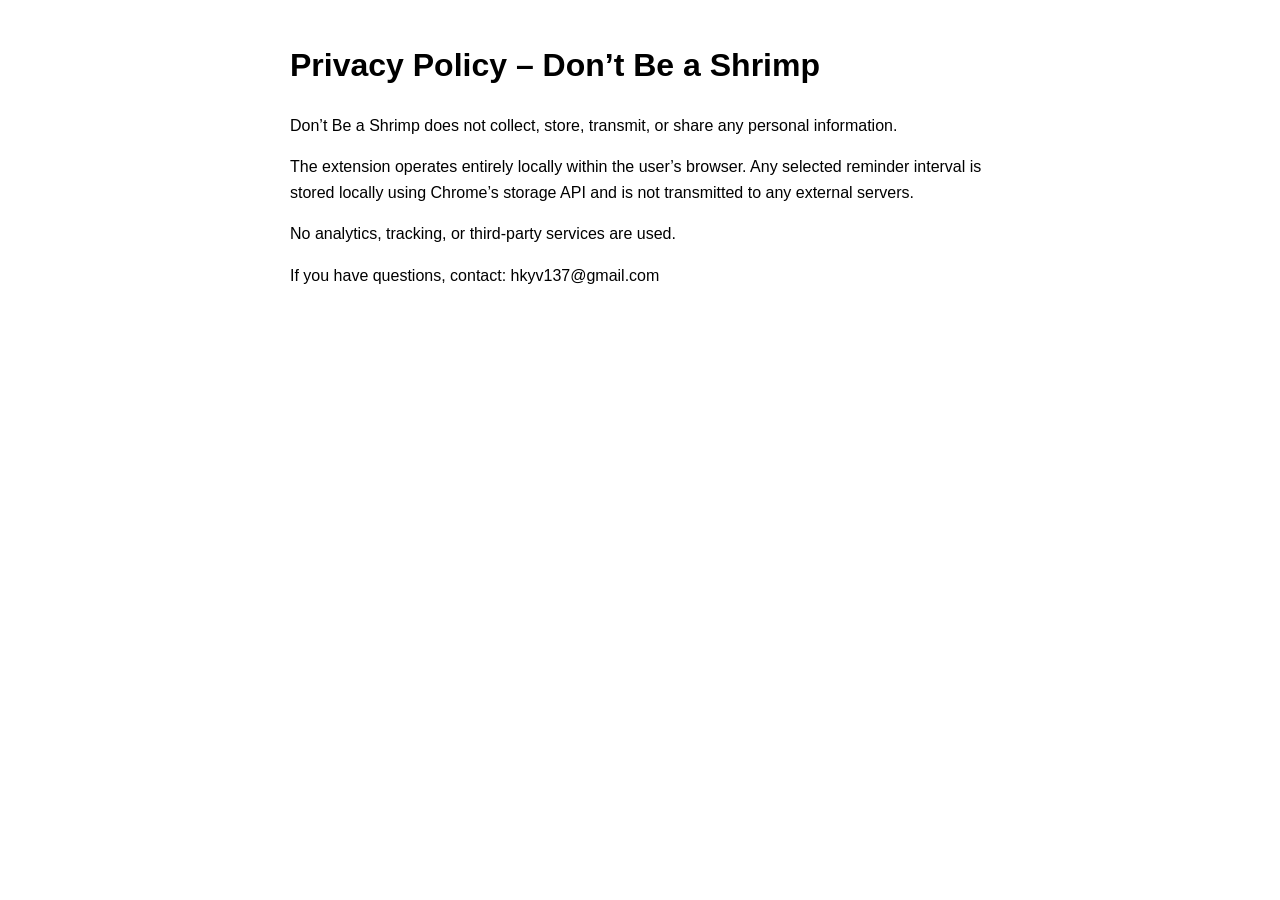
<file: index.html>
<!DOCTYPE html>
<html>
<head>
  <title>Privacy Policy - Don’t Be a Shrimp</title>
  <meta charset="UTF-8">
</head>
<body style="font-family: Arial; max-width: 700px; margin: 40px auto; line-height: 1.6;">
  <h1>Privacy Policy – Don’t Be a Shrimp</h1>

  <p>Don’t Be a Shrimp does not collect, store, transmit, or share any personal information.</p>

  <p>The extension operates entirely locally within the user’s browser. Any selected reminder interval is stored locally using Chrome’s storage API and is not transmitted to any external servers.</p>

  <p>No analytics, tracking, or third-party services are used.</p>

  <p>If you have questions, contact: hkyv137@gmail.com</p>
</body>
</html>
</file>
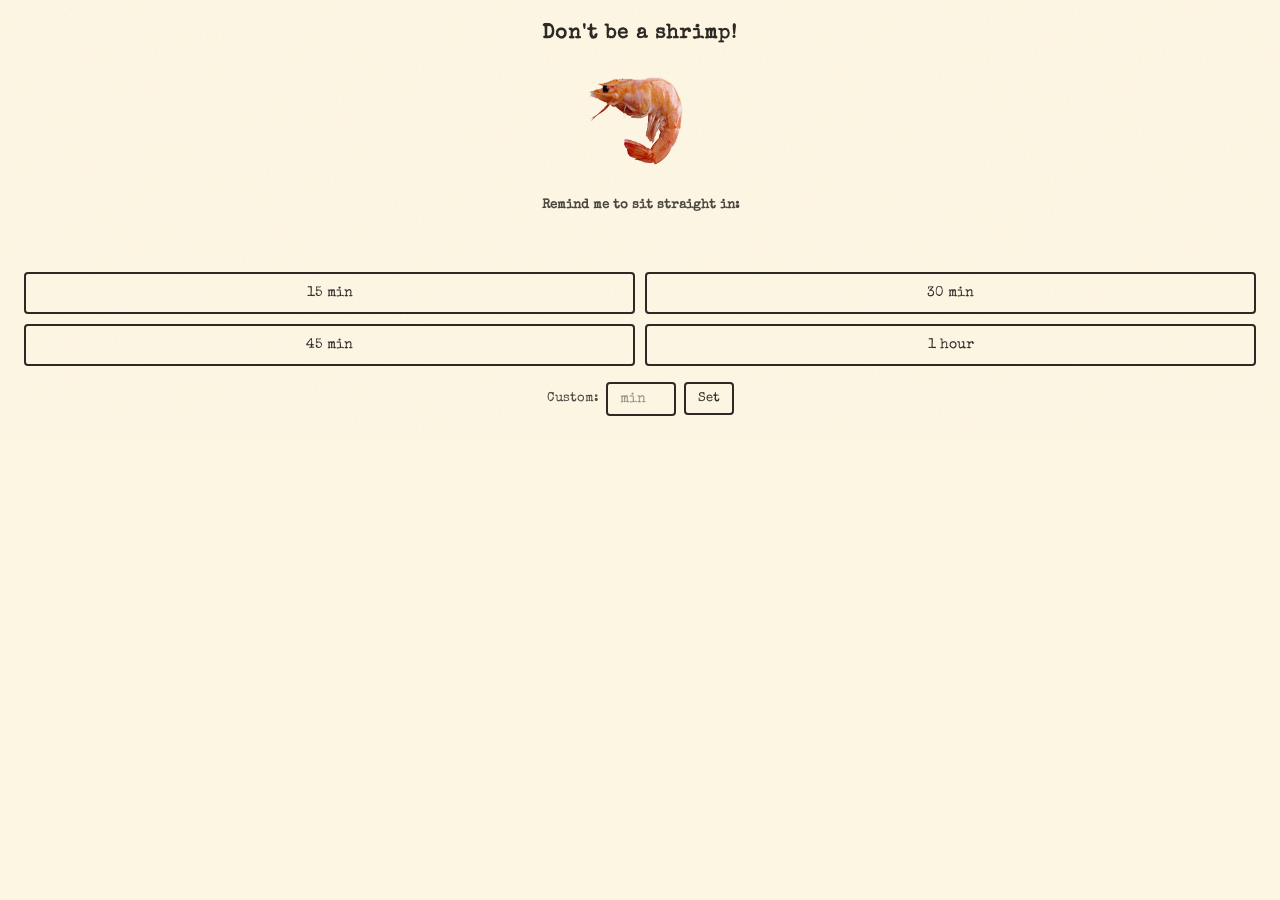
<file: popup.html>
<!DOCTYPE html>
<html lang="en">
<head>
  <meta charset="UTF-8">
  <meta name="viewport" content="width=device-width, initial-scale=1.0">
  <title>Don't Be A Shrimp</title>
  <link rel="preconnect" href="https://fonts.googleapis.com">
  <link rel="preconnect" href="https://fonts.gstatic.com" crossorigin>
  <link href="https://fonts.googleapis.com/css2?family=Special+Elite&display=swap" rel="stylesheet">
  <link rel="stylesheet" href="popup.css">
</head>
<body>
  <div class="container">
    <h1>Don't be a shrimp!</h1>

    <div class="shrimp-container">
      <img src="images/shrimp-main.png" alt="Shrimp" class="shrimp-image" onerror="this.style.display='none'; this.nextElementSibling.style.display='flex';">
      <div class="shrimp-placeholder">🦐</div>
    </div>

    <p class="instruction">Remind me to sit straight in:</p>

    <div id="feedback" class="feedback"></div>

    <div class="interval-buttons">
      <button class="interval-btn" data-minutes="15">15 min</button>
      <button class="interval-btn" data-minutes="30">30 min</button>
      <button class="interval-btn" data-minutes="45">45 min</button>
      <button class="interval-btn" data-minutes="60">1 hour</button>
    </div>

    <div class="custom-interval">
      <label for="custom-minutes">Custom:</label>
      <input type="number" id="custom-minutes" min="1" max="1440" placeholder="min">
      <button id="custom-btn">Set</button>
    </div>
  </div>

  <script src="popup.js"></script>
</body>
</html>
</file>
<file: popup.css>
* {
  margin: 0;
  padding: 0;
  box-sizing: border-box;
}

body {
  font-family: 'Special Elite', 'Courier New', monospace;
  background-color: #FDF6E3;
  color: #2D2A26;
  min-width: 280px;
  position: relative;
}

/* Paper texture overlay */
body::before {
  content: '';
  position: absolute;
  top: 0;
  left: 0;
  right: 0;
  bottom: 0;
  background-image: url("data:image/svg+xml,%3Csvg viewBox='0 0 200 200' xmlns='http://www.w3.org/2000/svg'%3E%3Cfilter id='noise'%3E%3CfeTurbulence type='fractalNoise' baseFrequency='0.65' numOctaves='3' stitchTiles='stitch'/%3E%3C/filter%3E%3Crect width='100%25' height='100%25' filter='url(%23noise)'/%3E%3C/svg%3E");
  opacity: 0.03;
  pointer-events: none;
  z-index: 1;
}

.container {
  padding: 24px;
  display: flex;
  flex-direction: column;
  align-items: center;
  position: relative;
  z-index: 2;
}

h1 {
  font-size: 20px;
  font-weight: bold;
  text-align: center;
  margin-bottom: 16px;
  letter-spacing: 1px;
}

.shrimp-container {
  width: 120px;
  height: 120px;
  margin-bottom: 16px;
  display: flex;
  align-items: center;
  justify-content: center;
}

.shrimp-image {
  max-width: 100%;
  max-height: 100%;
  object-fit: contain;
}

.shrimp-placeholder {
  font-size: 80px;
  display: none;
  align-items: center;
  justify-content: center;
  line-height: 1;
}

.instruction {
  font-size: 13px;
  font-weight: bold;
  text-align: center;
  margin-bottom: 20px;
  line-height: 1.5;
  max-width: 220px;
  opacity: 0.85;
}

.interval-buttons {
  display: grid;
  grid-template-columns: repeat(2, 1fr);
  gap: 10px;
  width: 100%;
}

.interval-btn {
  font-family: 'Special Elite', 'Courier New', monospace;
  font-size: 14px;
  padding: 12px 16px;
  background-color: transparent;
  border: 2px solid #2D2A26;
  color: #2D2A26;
  cursor: pointer;
  transition: all 0.2s ease;
  border-radius: 4px;
}

.interval-btn:hover {
  background-color: rgba(45, 42, 38, 0.1);
}

.interval-btn.active {
  background-color: #2D2A26;
  color: #FDF6E3;
}

.interval-btn:focus {
  outline: none;
  box-shadow: 0 0 0 3px rgba(45, 42, 38, 0.3);
}

.custom-interval {
  display: flex;
  align-items: center;
  gap: 8px;
  margin-top: 16px;
  width: 100%;
  justify-content: center;
}

.custom-interval label {
  font-size: 13px;
  opacity: 0.85;
}

.custom-interval input {
  font-family: 'Special Elite', 'Courier New', monospace;
  font-size: 14px;
  width: 70px;
  padding: 8px 10px;
  border: 2px solid #2D2A26;
  border-radius: 4px;
  background-color: transparent;
  color: #2D2A26;
  text-align: center;
}

.custom-interval input:focus {
  outline: none;
  box-shadow: 0 0 0 3px rgba(45, 42, 38, 0.3);
}

.custom-interval input::placeholder {
  color: rgba(45, 42, 38, 0.5);
}

#custom-btn {
  font-family: 'Special Elite', 'Courier New', monospace;
  font-size: 13px;
  padding: 8px 12px;
  background-color: transparent;
  border: 2px solid #2D2A26;
  color: #2D2A26;
  cursor: pointer;
  transition: all 0.2s ease;
  border-radius: 4px;
}

#custom-btn:hover {
  background-color: rgba(45, 42, 38, 0.1);
}

#custom-btn:focus {
  outline: none;
  box-shadow: 0 0 0 3px rgba(45, 42, 38, 0.3);
}

.feedback {
  margin-top: 16px;
  padding: 10px 16px;
  font-size: 12px;
  text-align: center;
  border-radius: 4px;
  background-color: rgba(45, 42, 38, 0.08);
  opacity: 0;
  transform: translateY(-5px);
  transition: opacity 0.3s ease, transform 0.3s ease;
  max-width: 100%;
}

.feedback.show {
  opacity: 1;
  transform: translateY(0);
}
</file>
